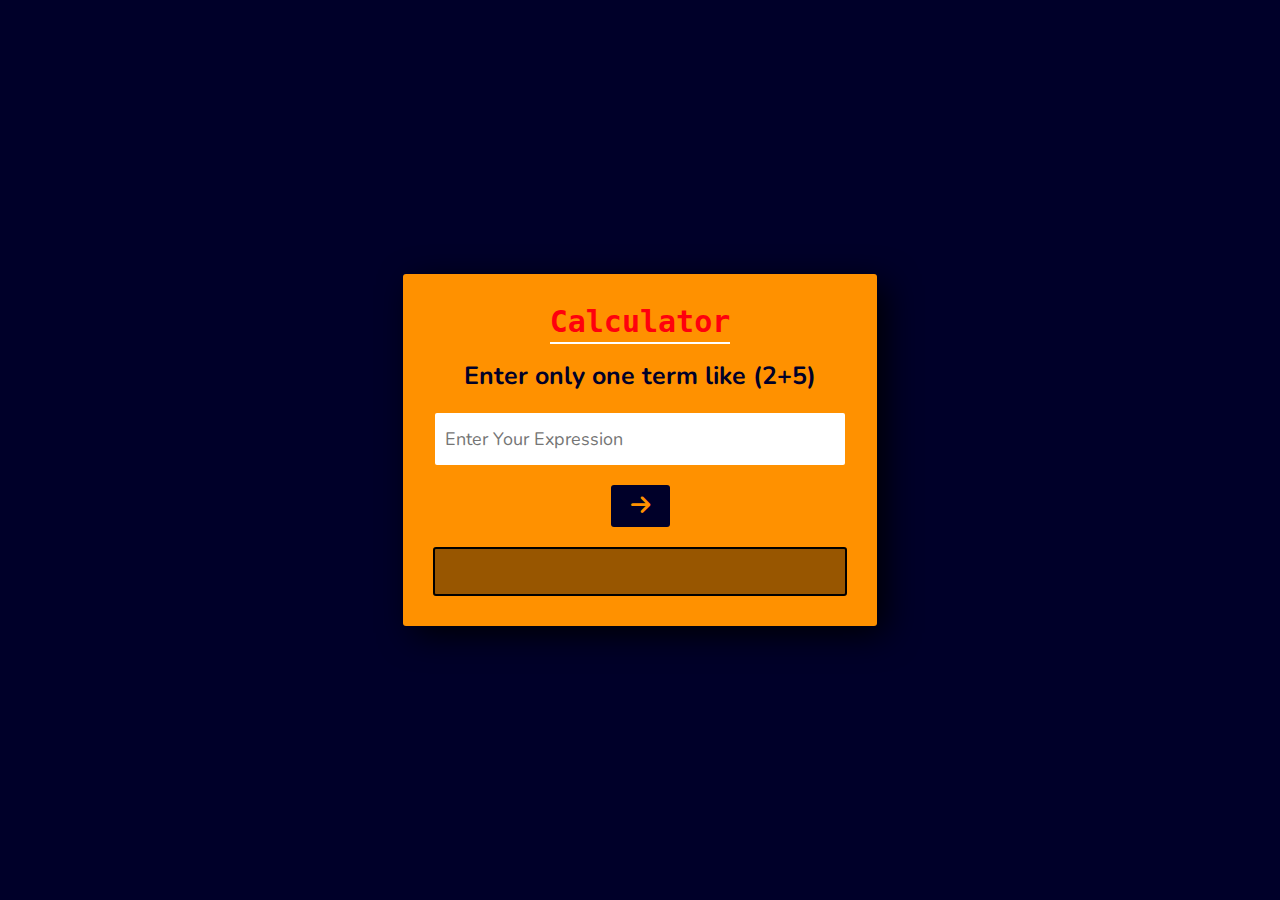
<file: calculator.html>
<!DOCTYPE html>
<html lang="en">
<head>
    <meta charset="UTF-8">
    <meta http-equiv="X-UA-Compatible" content="IE=edge">
    <meta name="viewport" content="width=device-width, initial-scale=1.0">
    <title>Calculator - Divyanshu</title>
    <link rel="stylesheet" href="./Calculator/CSS/style.css">
    <link rel="stylesheet" href="https://cdnjs.cloudflare.com/ajax/libs/font-awesome/6.2.0/css/all.min.css">
</head>
<body>
    <div class="calculator">
        <h1 class="head">Calculator</h1>
        <h1 class="help">Enter only one term like (2+5)</h1>
        <div class="form">
            <input type="text" placeholder="Enter your expression" name="expression">
            <button type="submit"><i class="fa-solid fa-arrow-right"></i></button>
        </div>
        <h2 class="show-result"></h2>
        <p class="error"hidden="">Please enter one term value (9-6)</p>
    </div>
    <script src="./Calculator/Js/index.js"></script>
</body>
</html>
</file>
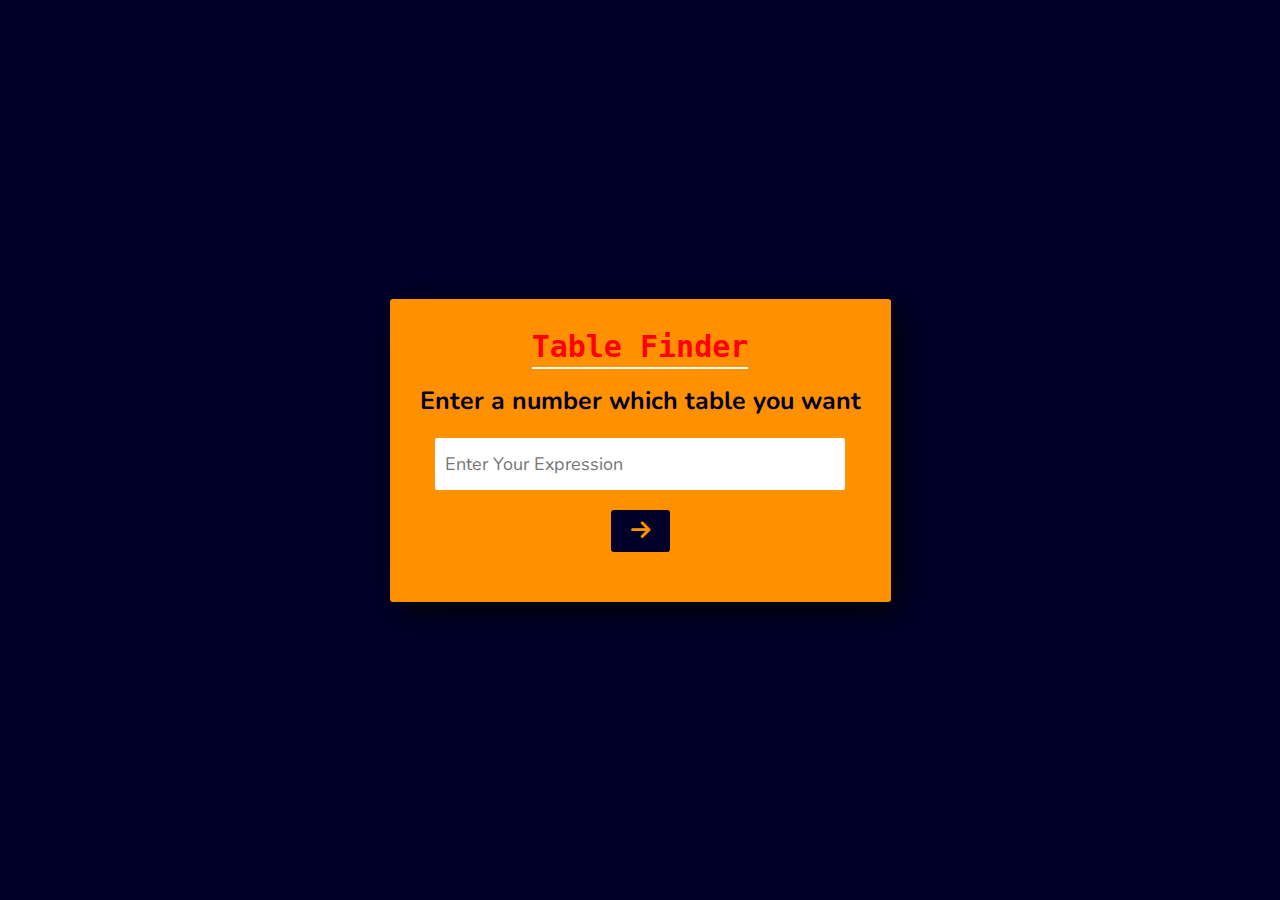
<file: table.html>
<!DOCTYPE html>
<html lang="en">
<head>
    <meta charset="UTF-8">
    <meta http-equiv="X-UA-Compatible" content="IE=edge">
    <meta name="viewport" content="width=device-width, initial-scale=1.0">
    <title>Table Finder - Divyanshu</title>
    <link rel="stylesheet" href="./Table/CSS/style.css">
    <link rel="stylesheet" href="https://cdnjs.cloudflare.com/ajax/libs/font-awesome/6.2.0/css/all.min.css">
</head>
<body>
    <div class="table">
        <h1 class="head">Table Finder</h1>
        <h1 class="help">Enter a number which table you want</h1>
        <div class="form">
            <input type="text" placeholder="Enter your expression" name="number">
            <button type="submit" class="submit"><i class="fa-solid fa-arrow-right"></i></button>
        </div>
        <h1 class="help no-m" id="fir-table"></h1>
        <h1 class="help no-m" id="sec-table"></h1>
        <h1 class="help no-m" id="thi-table"></h1>
        <h1 class="help no-m" id="fou-table"></h1>
        <h1 class="help no-m" id="fif-table"></h1>
        <h1 class="help no-m" id="six-table"></h1>
        <h1 class="help no-m" id="sev-table"></h1>
        <h1 class="help no-m" id="eig-table"></h1>
        <h1 class="help no-m" id="nin-table"></h1>
        <h1 class="help no-m" id="ten-table"></h1>
    </div>
    <script src="./Table/Js/script.js"></script>
</body>
</html>
</file>
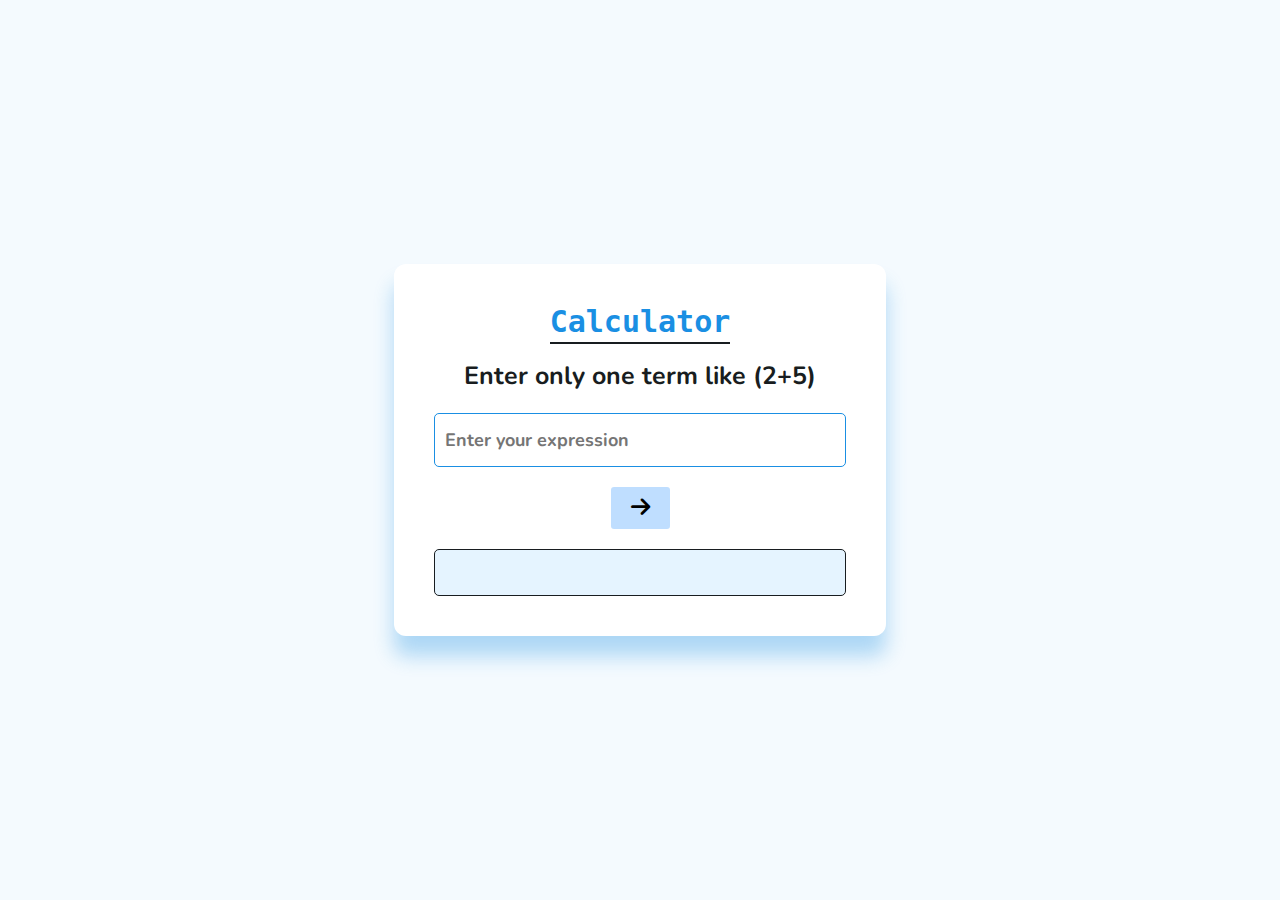
<file: Tools/calculator.html>
<!DOCTYPE html>
<html lang="en">
<head>
    <meta charset="UTF-8">
    <meta http-equiv="X-UA-Compatible" content="IE=edge">
    <meta name="viewport" content="width=device-width, initial-scale=1.0">
    <title>Calculator - Divyanshu</title>
    <link rel="stylesheet" href="../CSS/calculator.css">
    <link rel="stylesheet" href="https://cdnjs.cloudflare.com/ajax/libs/font-awesome/6.2.0/css/all.min.css">
</head>
<body>
    <div class="calculator">
        <h1 class="head">Calculator</h1>
        <h1 class="help">Enter only one term like (2+5)</h1>
        <div class="form">
            <input type="text" placeholder="Enter your expression" name="expression">
            <button type="submit"><i class="fa-solid fa-arrow-right"></i></button>
        </div>
        <h2 class="show-result"></h2>
        <p class="error"hidden="">Please enter one term value (9-6)</p>
    </div>
    <script src="../Js/calculator.js"></script>
</body>
</html>
</file>
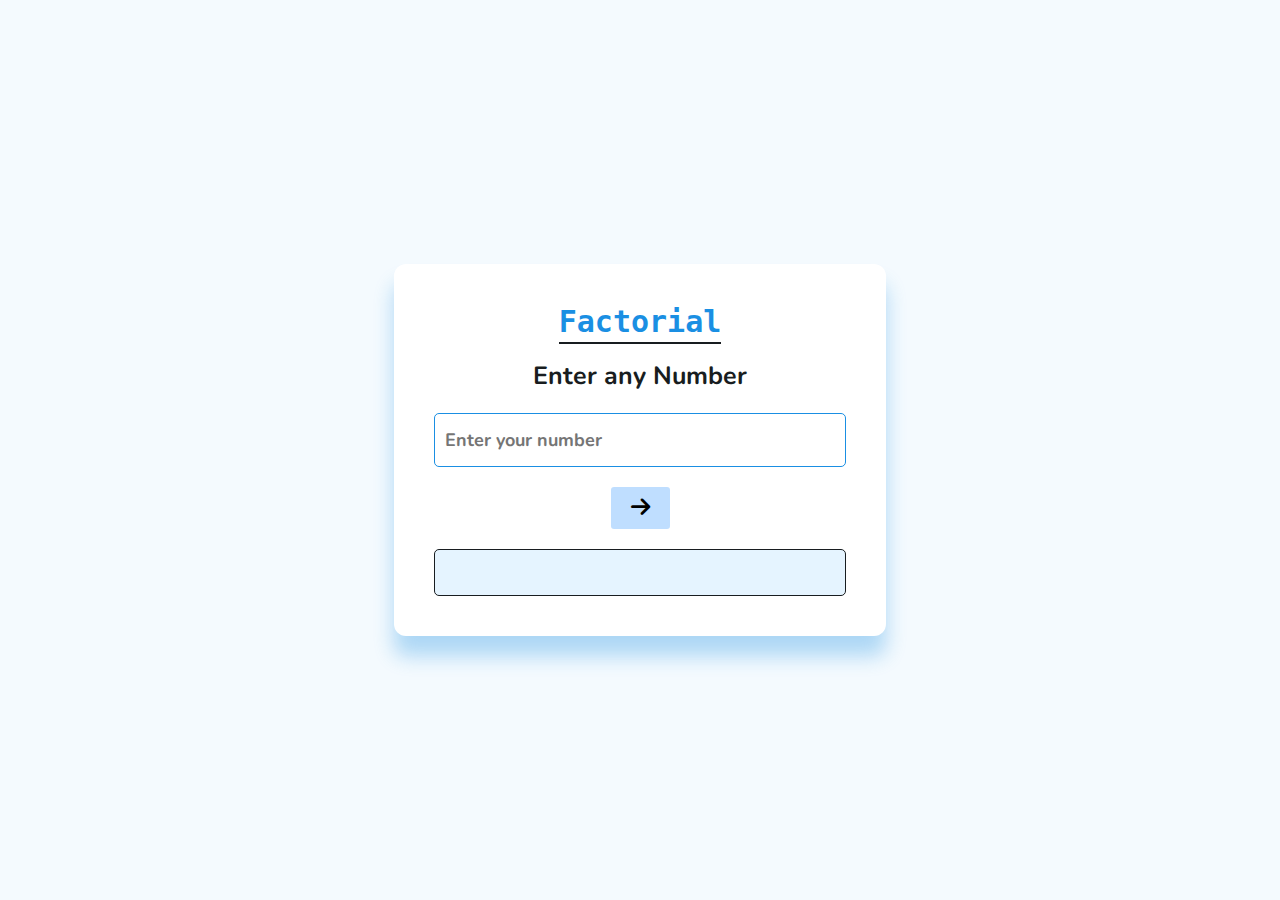
<file: Tools/factorial.html>
<!DOCTYPE html>
<html lang="en">
<head>
    <meta charset="UTF-8">
    <meta http-equiv="X-UA-Compatible" content="IE=edge">
    <meta name="viewport" content="width=device-width, initial-scale=1.0">
    <title>Factorial - Divyanshu</title>
    <link rel="stylesheet" href="../CSS/utils.css">
    <link rel="stylesheet" href="https://cdnjs.cloudflare.com/ajax/libs/font-awesome/6.2.0/css/all.min.css">
</head>
<body>
    <div class="calculator">
        <h1 class="head">Factorial</h1>
        <h1 class="help">Enter any Number</h1>
        <div class="form">
            <input type="text" placeholder="Enter your number" name="number">
            <button type="submit" id="submit"><i class="fa-solid fa-arrow-right"></i></button>
        </div>
        <h2 class="show-result"></h2>
    </div>
    <script src="../Js/factorial.js"></script>
</body>
</html>
</file>
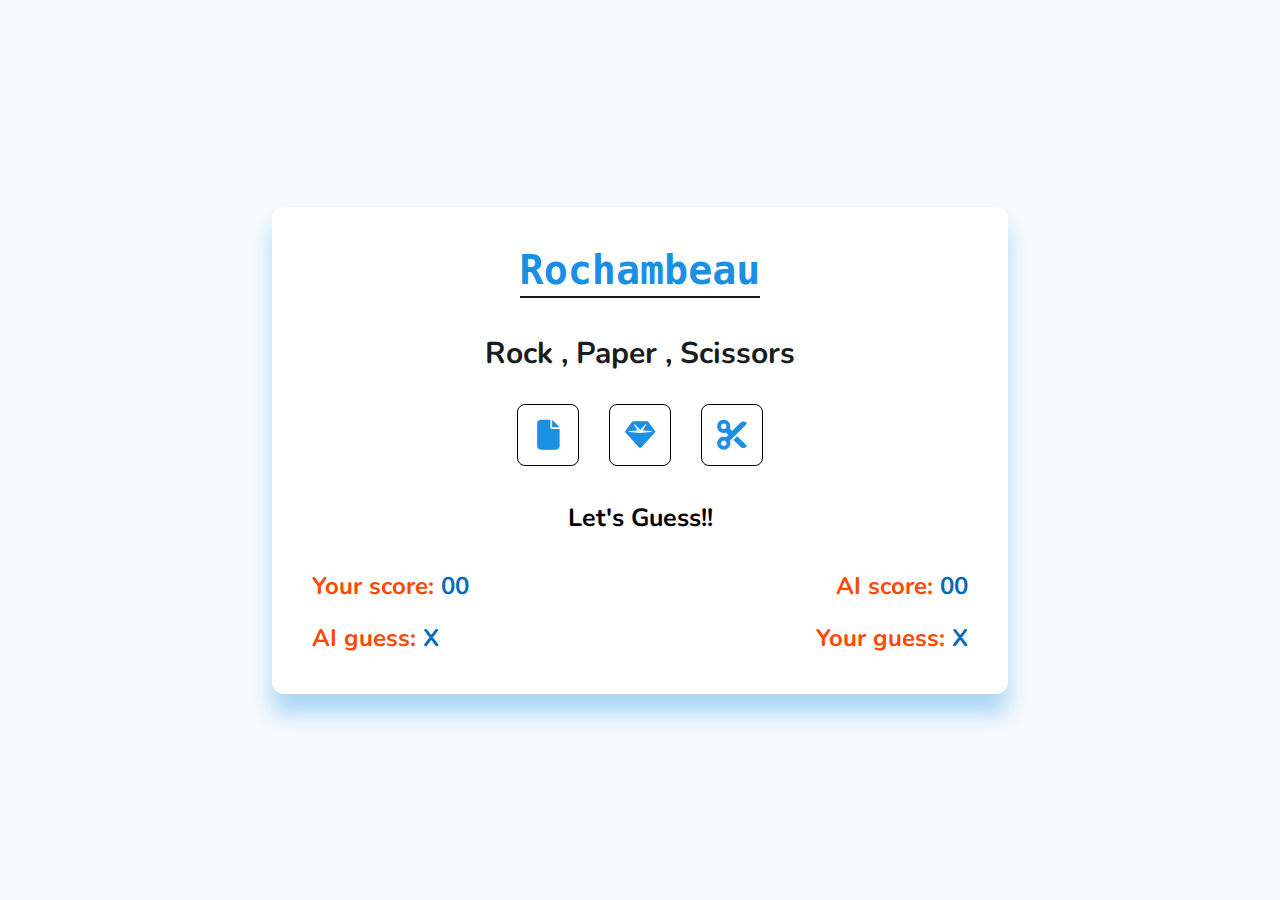
<file: Tools/game1.html>
<!DOCTYPE html>
<html lang="en">
<head>
    <meta charset="UTF-8">
    <meta http-equiv="X-UA-Compatible" content="IE=edge">
    <meta name="viewport" content="width=device-width, initial-scale=1.0">
    <title>Temperature Converter - Divyanshu</title>
    <link rel="stylesheet" href="../CSS/game1.css">
    <link rel="stylesheet" href="https://cdnjs.cloudflare.com/ajax/libs/font-awesome/6.2.0/css/all.min.css">
</head>
<body>
    <div class="calculator">
        <h1 class="head">Rochambeau</h1>
        <h2 class="help">Rock , Paper , Scissors</h2>
        <div class="select">
            <input type="radio" name="select" id="paper" value="paper">
            <label for="paper">
                <i class="fa-solid fa-file"></i>
            </label>
            <input type="radio" name="select" id="rock" value="rock">
            <label for="rock" style="margin: 0 3rem">
                <i class="fa-solid fa-gem"></i>
            </label>
            <input type="radio" name="select" id="scissors" value="scissors">
            <label for="scissors">
                <i class="fa-solid fa-scissors"></i>
            </label>
        </div>
        <h2 class="win-loose">Let's Guess!!</h2>
        <div class="guess">
            <h2 class="user">Your score: <span class="user-value" id="user_score">00</span></h2>
            <h2 class="comp">AI score: <span class="comp-value" id="comp_score">00</span></h2>
        </div>
        <div class="guess" style="margin-top: 2rem;">
            <h2 class="comp">AI guess: <span class="comp-value" id="comp_guess">X</span></h2>
            <h2 class="user">Your guess: <span class="user-value" id="user_guess">X</span></h2>
        </div>
    </div>
    <script src="../Js/game1.js"></script>
</body>
</html>
</file>
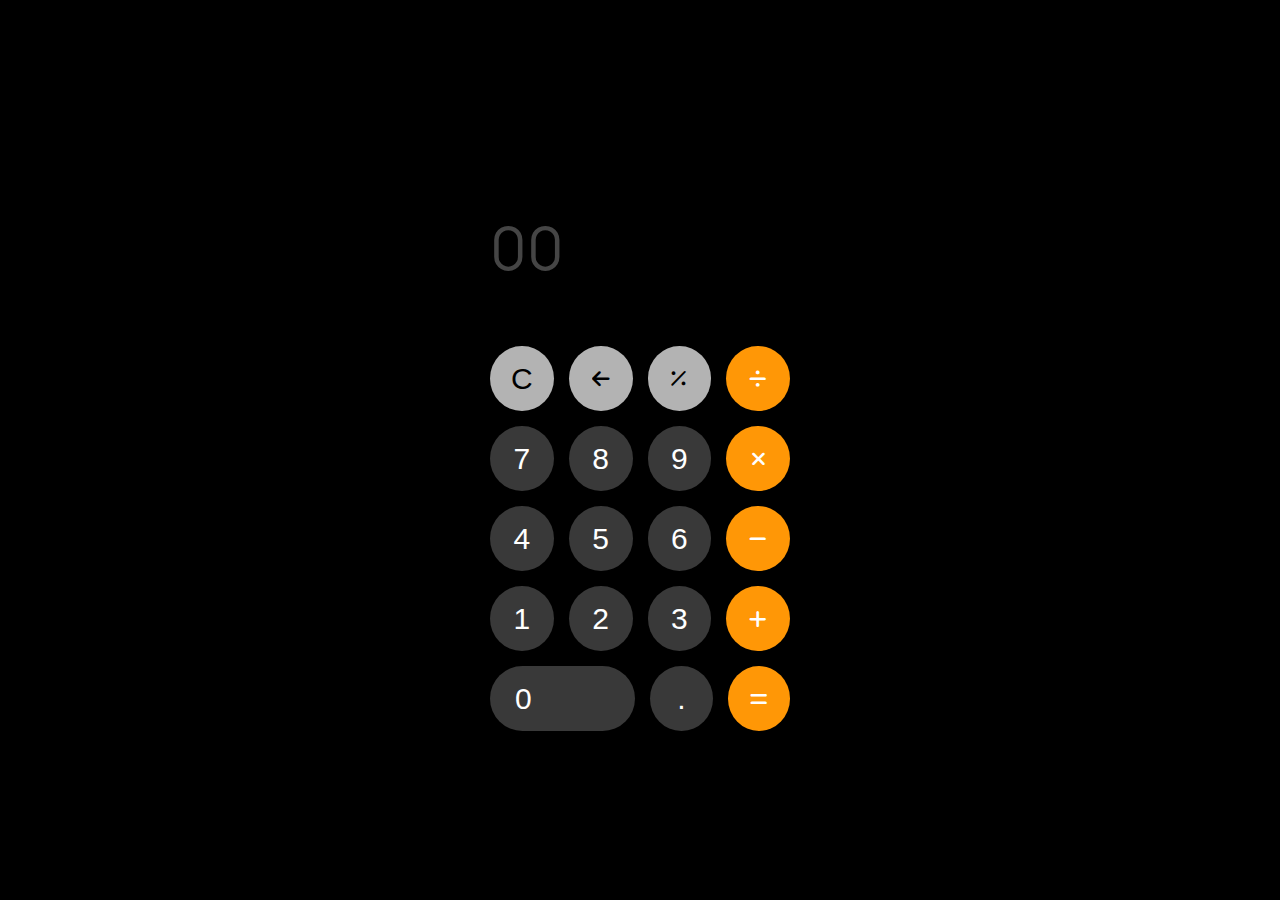
<file: Tools/ios-calculator.html>
<!DOCTYPE html>
<html lang="en">
<head>
    <meta charset="UTF-8">
    <meta http-equiv="X-UA-Compatible" content="IE=edge">
    <meta name="viewport" content="width=device-width, initial-scale=1.0">
    <title>Calculator - Divyanshu</title>
    <link rel="stylesheet" href="../CSS/ios-calculator.css">
    <link rel="stylesheet" href="https://cdnjs.cloudflare.com/ajax/libs/font-awesome/6.2.0/css/all.min.css">
</head>
<body>
    <div class="calculator">
        <input type="text" placeholder="00" name="exp" disabled>
        <div class="row">
            <button class="circle-btn" id="clear">C</button>
            <button class="circle-btn margin-left font" id="back"><i class="fa-solid fa-arrow-left font"></i></button>
            <button class="circle-btn margin-left" id="percent" value="%"><i class="fa-regular fa-percent font"></i></button>
            <button class="circle-btn yellow-btn margin-left" id="divide" value="/"><i class="fa-solid fa-divide font"></i></button>
        </div>
        <div class="row">
            <button class="circle-btn lght-clr" id="seven" value="7">7</button>
            <button class="circle-btn margin-left lght-clr" id="eight" value="8">8</button>
            <button class="circle-btn margin-left lght-clr" id="nine" value="9">9</button>
            <button class="circle-btn yellow-btn margin-left font"id="multiply" value="x"><i class="fa-solid fa-xmark"></i></button>
        </div>
        <div class="row">
            <button class="circle-btn lght-clr" id="four" value="4">4</button>
            <button class="circle-btn margin-left lght-clr" id="five" value="5">5</button>
            <button class="circle-btn margin-left lght-clr" id="six" value="6">6</button>
            <button class="circle-btn yellow-btn margin-left" id="minus" value="-"><i class="fa-solid fa-minus font"></i></button>
        </div>
        <div class="row">
            <button class="circle-btn lght-clr" id="one" value="1">1</button>
            <button class="circle-btn margin-left lght-clr" id="two" value="2">2</button>
            <button class="circle-btn margin-left lght-clr" id="three" value="3">3</button>
            <button class="circle-btn yellow-btn margin-left" id="plus" value="+"><i class="fa-solid fa-plus font"></i></button>
        </div>
        <div class="row">
            <button class="circle-btn lght-clr zero" id="zero" value="0">0</button>
            <button class="circle-btn margin-left lght-clr"id="dot" value=".">.</button>
            <button class="circle-btn yellow-btn margin-left" id="equal"><i class="fa-solid fa-equals font"></i></button>
        </div>
    </div>
    <script src="../Js/ios-calculator.js"></script>
</body>
</html>
</file>
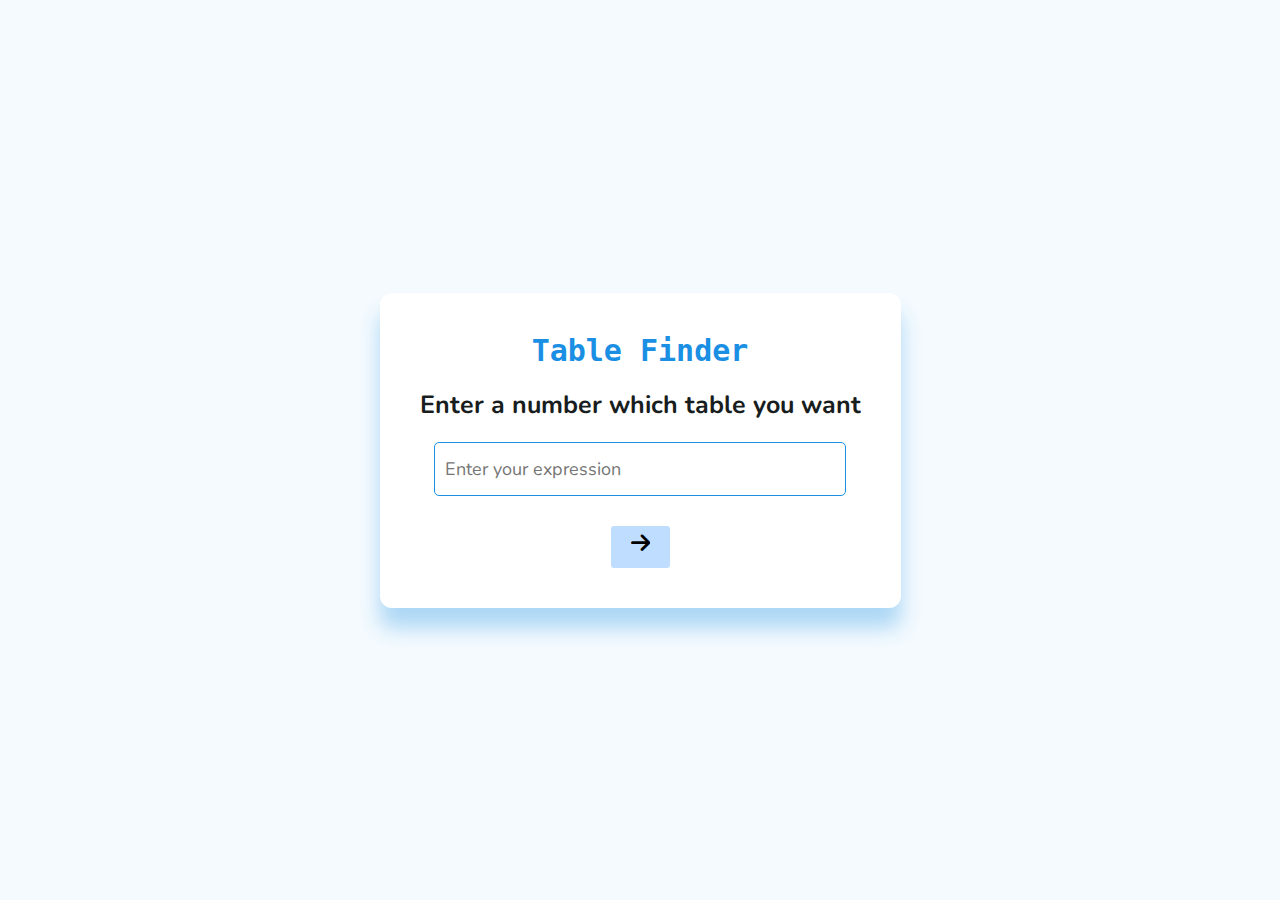
<file: Tools/table.html>
<!DOCTYPE html>
<html lang="en">
<head>
    <meta charset="UTF-8">
    <meta http-equiv="X-UA-Compatible" content="IE=edge">
    <meta name="viewport" content="width=device-width, initial-scale=1.0">
    <title>Table Finder - Divyanshu</title>
    <link rel="stylesheet" href="../CSS/table.css">
    <link rel="stylesheet" href="https://cdnjs.cloudflare.com/ajax/libs/font-awesome/6.2.0/css/all.min.css">
</head>
<body>
    <div class="table">
        <h1 class="head">Table Finder</h1>
        <h1 class="help">Enter a number which table you want</h1>
        <div class="form">
            <input type="text" placeholder="Enter your expression" name="number">
            <button type="submit" class="submit"><i class="fa-solid fa-arrow-right"></i></button>
        </div>
        <h1 class="help no-m" id="fir-table"></h1>
        <h1 class="help no-m" id="sec-table"></h1>
        <h1 class="help no-m" id="thi-table"></h1>
        <h1 class="help no-m" id="fou-table"></h1>
        <h1 class="help no-m" id="fif-table"></h1>
        <h1 class="help no-m" id="six-table"></h1>
        <h1 class="help no-m" id="sev-table"></h1>
        <h1 class="help no-m" id="eig-table"></h1>
        <h1 class="help no-m" id="nin-table"></h1>
        <h1 class="help no-m" id="ten-table"></h1>
    </div>
    <script src="../Js/table.js"></script>
</body>
</html>
</file>
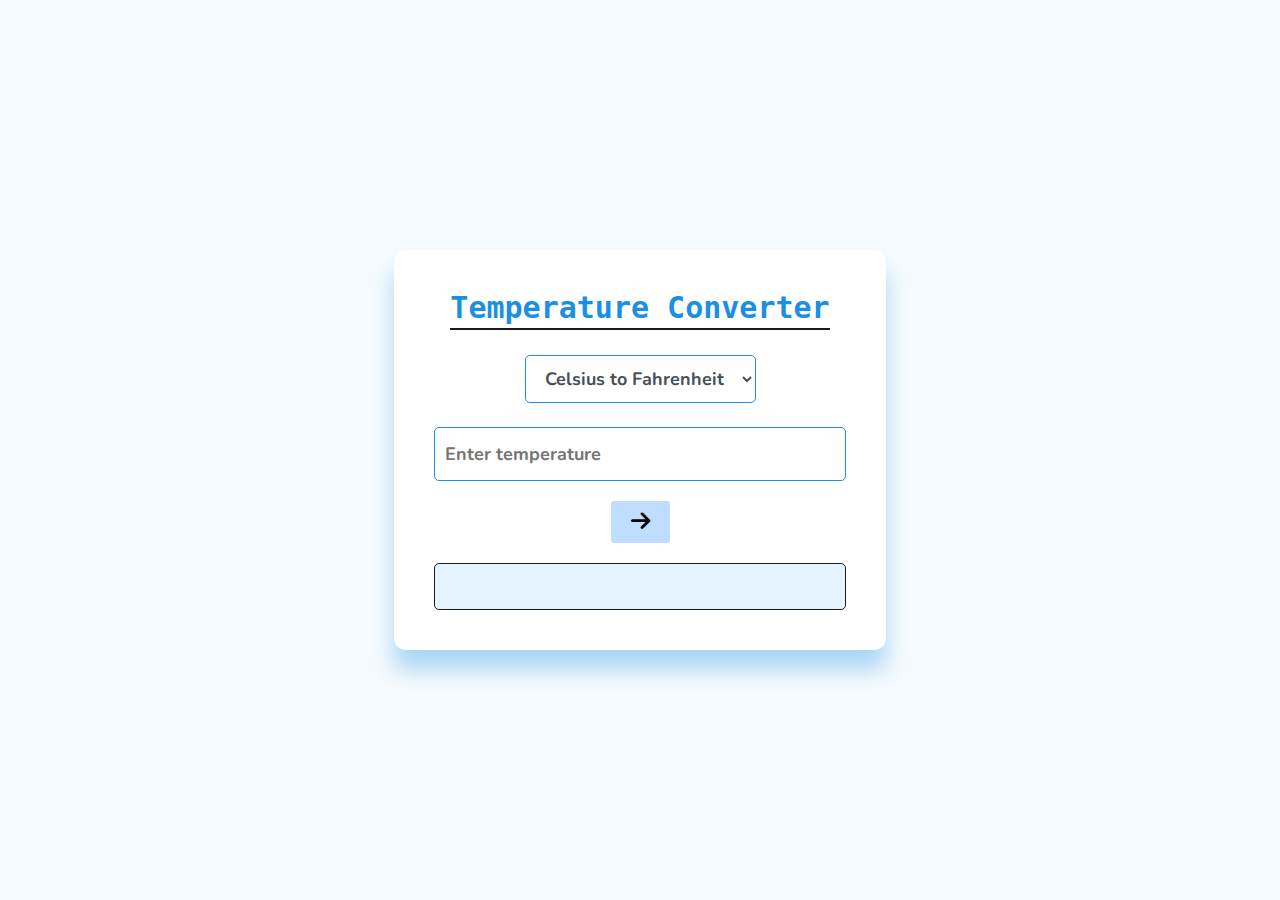
<file: Tools/Temp-converter.html>
<!DOCTYPE html>
<html lang="en">

<head>
    <meta charset="UTF-8">
    <meta http-equiv="X-UA-Compatible" content="IE=edge">
    <meta name="viewport" content="width=device-width, initial-scale=1.0">
    <title>Temperature Converter - Divyanshu</title>
    <link rel="stylesheet" href="../CSS/utils.css">
    <link rel="stylesheet" href="https://cdnjs.cloudflare.com/ajax/libs/font-awesome/6.2.0/css/all.min.css">
</head>

<body>
    <div class="calculator">
        <h1 class="head">Temperature Converter</h1>
        <select name="units" id="">
            <option>Celsius to Fahrenheit</option>
            <option>Fahrenheit to Celsius</option>
            <option>Celsius to kelvin</option>
            <option>kelvin to Celsius</option>
        </select>
        <div class="form">
            <input type="text" placeholder="Enter temperature" name="number" class="value">
            <button type="submit" id="submit"><i class="fa-solid fa-arrow-right"></i></button>
        </div>
        <h2 class="show-result"></h2>
    </div>
    <script src="../Js/temp-convert.js"></script>
</body>

</html>
</file>
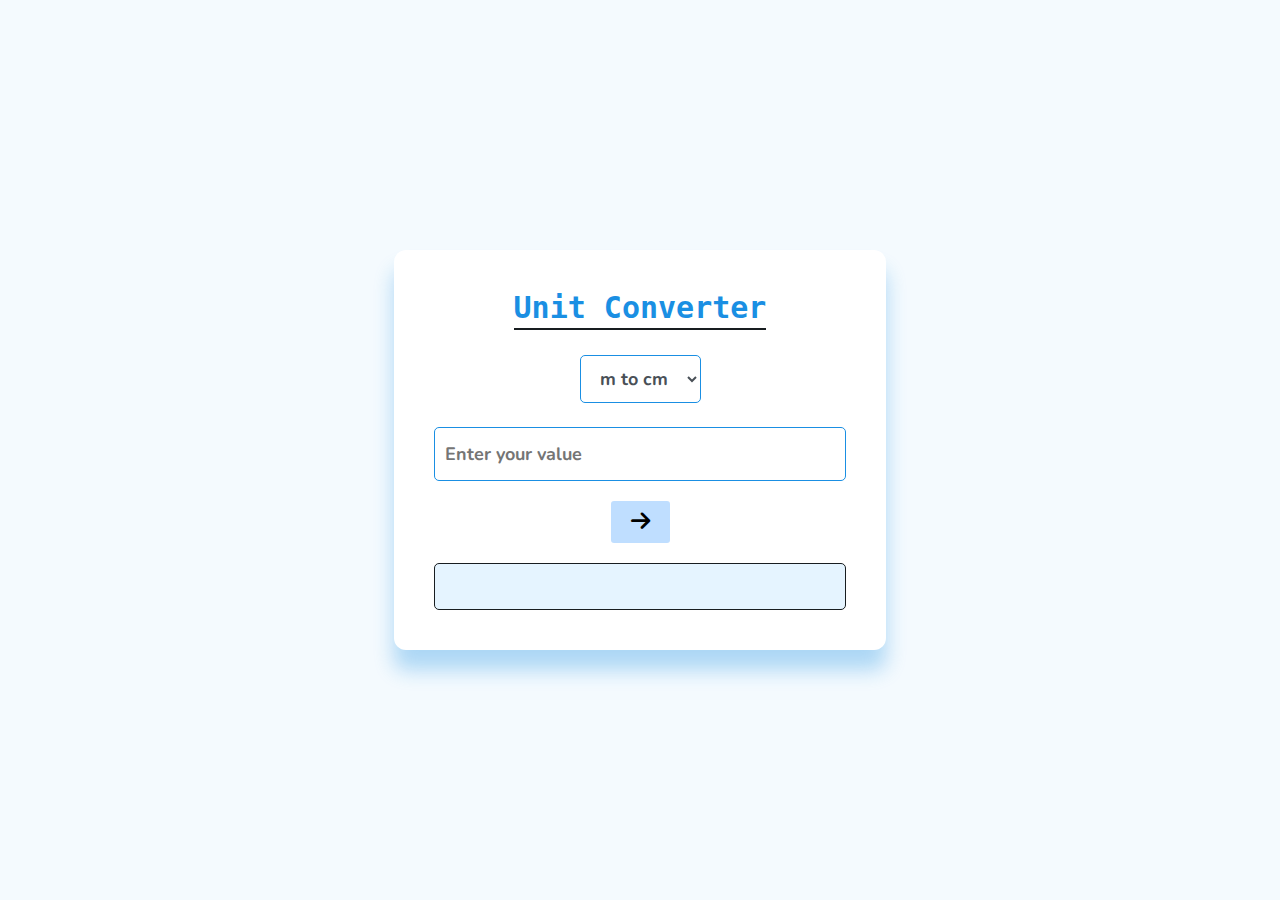
<file: Tools/unit-converter.html>
<!DOCTYPE html>
<html lang="en">

<head>
    <meta charset="UTF-8">
    <meta http-equiv="X-UA-Compatible" content="IE=edge">
    <meta name="viewport" content="width=device-width, initial-scale=1.0">
    <title>Unit Converter - Divyanshu</title>
    <link rel="stylesheet" href="../CSS/utils.css">
    <link rel="stylesheet" href="https://cdnjs.cloudflare.com/ajax/libs/font-awesome/6.2.0/css/all.min.css">
</head>

<body>
    <div class="calculator">
        <h1 class="head">Unit Converter</h1>
        <select name="units" id="">
            <option>m to cm</option>
            <option>cm to m</option>
            <option>m to km</option>
            <option>km to m</option>
            <option>ml to l</option>
            <option>l to ml</option>
            <option>g to kg</option>
            <option>kg to g</option>
            <option>in to ft</option>
            <option>ft to in</option>
        </select>
        <div class="form">
            <input type="text" placeholder="Enter your value" name="number" class="value">
            <button type="submit" id="submit"><i class="fa-solid fa-arrow-right"></i></button>
        </div>
        <h2 class="show-result"></h2>
    </div>
    <script src="../Js/unit-con.js"></script>
</body>

</html>
</file>
<file: Calculator/CSS/style.css>
@import url('https://fonts.googleapis.com/css2?family=Nunito:wght@700&display=swap');

* {
    margin: 0;
    font-family: 'Nunito';
    padding: 0;
}

html {
    font-size: 62.5%;
}

body {
    height: 100vh;
    display: grid;
    place-items: center;
    background-color: rgb(0, 0, 41);
}

.calculator {
    background-color: rgb(255, 145, 0);
    padding: 3rem;
    box-shadow: 9px 9px 34px -2px #000;
    border-radius: 3px;
    display: grid;
    place-items: center;
}

input[type="text"] {
    font-size: 1.8rem;
    text-transform: capitalize;
    height: 5.2rem;
    width: 40rem;
    padding-left: 1rem;
    border: none;
    border-radius: 2px;
    transition: .2s ease-in-out;
}

input:focus {
    outline: none;
    box-shadow: 0 0 0 4px rgba(255, 0, 34, 0.39);
}

.form {
    margin-top: 2rem;
    display: flex;
    align-items: center;
    flex-direction: column;
    justify-content: center;
}

.help {
    color: rgb(0, 0, 41);
    margin-top: 2rem;
    font-size: 2.5rem;
}

button {
    padding: 0.6rem 2rem;
    border: none;
    border-radius: 3px;
    background: rgb(0, 0, 41);
    color: rgb(255, 145, 0);
    font-size: 2.2rem;
    margin: 2rem 0;
    cursor: pointer;
    transition: .2s;
}

button:hover {
    opacity: 0.9;
}

button:active {
    opacity: 0.8;
}

.show-result {
    width: 40rem;
    display: flex;
    align-items: center;
    padding-left: 1rem;
    font-size: 2rem;
    height: 4.5rem;
    background-color: rgba(0, 0, 0, 0.404);
    border: 2px solid black;
    border-radius: 3px;
}

.head {
    color: rgb(255, 0, 13);
    font-size: 3rem;
    font-family: monospace;
    position: relative;
}

.head::after {
    background-color: #fff;
    position: absolute;
    bottom: -5px;
    width: 100%;
    content: "";
    height: 2px;
    display: block;
}
.error{
    color: rgb(255, 0, 13);
    margin-top: 10px;
    font-size: 15px;
}
@media only screen and (max-width: 500px) {
    html {
        font-size: 55%;
    }

    .calculator {
        padding: 5rem 2rem;
    }

    .show-result,
    input[type="text"] {
        height: 4.5rem;
        width: 30rem;
    }

    .help {
        font-size: 2.2rem;
    }
}
</file>
<file: Table/CSS/style.css>
@import url('https://fonts.googleapis.com/css2?family=Nunito:wght@700&display=swap');

* {
    margin: 0;
    font-family: 'Nunito';
    padding: 0;
}

html {
    font-size: 62.5%;
}

body {
    height: 100vh;
    display: grid;
    place-items: center;
    background-color: rgb(0, 0, 41);
}

.table {
    background-color: rgb(255, 145, 0);
    padding: 3rem;
    box-shadow: 9px 9px 34px -2px #000;
    margin: 4rem;
    border-radius: 3px;
    display: grid;
    place-items: center;
}

input[type="text"] {
    font-size: 1.8rem;
    text-transform: capitalize;
    height: 5.2rem;
    width: 40rem;
    padding-left: 1rem;
    border: none;
    border-radius: 2px;
    transition: .2s ease-in-out;
}

input:focus {
    outline: none;
    box-shadow: 0 0 0 4px rgba(255, 0, 34, 0.39);
}

.form {
    margin-top: 2rem;
    display: flex;
    align-items: center;
    flex-direction: column;
    justify-content: center;
}

.help {
    color: rgb(0, 0, 41);
    margin-top: 2rem;
    font-size: 2.5rem;
}

.no-m{
    margin-top: 0;
}

button {
    padding: 0.6rem 2rem;
    border: none;
    border-radius: 3px;
    background: rgb(0, 0, 41);
    color: rgb(255, 145, 0);
    font-size: 2.2rem;
    margin: 2rem 0;
    cursor: pointer;
    transition: .2s;
}

button:hover {
    opacity: 0.9;
}

button:active {
    opacity: 0.8;
}

.head {
    color: rgb(255, 0, 13);
    font-size: 3rem;
    font-family: monospace;
    position: relative;
}

.head::after {
    background-color: #fff;
    position: absolute;
    bottom: -5px;
    width: 100%;
    content: "";
    height: 2px;
    display: block;
}
</file>
<file: CSS/calculator.css>
@import url('https://fonts.googleapis.com/css2?family=Nunito:wght@700&display=swap');
@import url('https://fonts.googleapis.com/css2?family=Nunito:wght@500&display=swap');

* {
    margin: 0;
    font-family: 'Nunito';
    font-weight: 700;
    padding: 0;
}

html {
    font-size: 62.5%;
}

body {
    height: 100vh;
    display: grid;
    place-items: center;
    background-color: #eff7fda8;
}

.calculator {
    background-color: #fff;
    padding: 4rem;
    box-shadow: 0 20px 20px rgb(26 143 227 / 32%);
    border-radius: 12px;
    display: grid;
    place-items: center;
}

input[type="text"] {
    font-size: 1.8rem;
    height: 5.2rem;
    width: 40rem;
    padding-left: 1rem;
    border: 1.5px solid #1a8fe3;
    color: #495057;
    border-radius: 5px;
    transition: .2s ease-in-out;
}

input:focus {
    outline: none;
box-shadow: 0 0 0 3.5px rgba(0,123,255,.25);
}

.form {
    margin-top: 2rem;
    display: flex;
    align-items: center;
    flex-direction: column;
    justify-content: center;
}

.help {
    color: #181d20;
    margin-top: 2rem;
    font-size: 2.5rem;
}

button {
    padding: 0.6rem 2rem;
    border: none;
    border-radius: 3px;
    background: rgba(0,123,255,.25);
    color: #000;
    font-size: 2.2rem;
    margin: 2rem 0;
    cursor: pointer;
    transition: .2s;
}

button:hover {
    opacity: 0.9;
}

button:active {
    opacity: 0.8;
}

.show-result {
    width: 40rem;
    display: flex;
    align-items: center;
    padding-left: 1rem;
    font-size: 2rem;
    font-weight: 500;
    height: 4.5rem;
    background-color: #e5f4ff;
    border: 1.5px solid #181d20;
    border-radius: 5px;
}

.head {
    color: #1a8fe3;
    font-size: 3rem;
    font-family: monospace;
    position: relative;
}

.head::after {
    background-color: #181d20;
    position: absolute;
    bottom: -5px;
    width: 100%;
    content: "";
    height: 2px;
    display: block;
}

.error {
    color: rgb(255, 0, 13);
    margin-top: 10px;
    font-size: 15px;
}

@media only screen and (max-width: 500px) {
    html {
        font-size: 55%;
    }

    .calculator {
        padding: 5rem 2rem;
    }

    .show-result,
    input[type="text"] {
        height: 4.5rem;
        width: 30rem;
    }

    .help {
        font-size: 2.2rem;
    }
}
</file>
<file: CSS/utils.css>
@import url('https://fonts.googleapis.com/css2?family=Nunito:wght@700&display=swap');
@import url('https://fonts.googleapis.com/css2?family=Nunito:wght@500&display=swap');

* {
    margin: 0;
    font-family: 'Nunito';
    font-weight: 700;
    padding: 0;
}

html {
    font-size: 62.5%;
}

body {
    height: 100vh;
    display: grid;
    place-items: center;
    background-color: #eff7fda8;
}

.calculator {
    background-color: #fff;
    padding: 4rem;
    box-shadow: 0 20px 20px rgb(26 143 227 / 32%);
    border-radius: 12px;
    display: grid;
    place-items: center;
}

input[type="text"] {
    font-size: 1.8rem;
    height: 5.2rem;
    width: 40rem;
    padding-left: 1rem;
    border: 1.5px solid #1a8fe3;
    color: #495057;
    border-radius: 5px;
    transition: .2s ease-in-out;
}

input:focus,
select:focus {
    outline: none;
    box-shadow: 0 0 0 3.5px rgba(0, 123, 255, .25);
}

.form {
    margin-top: 2rem;
    display: flex;
    align-items: center;
    flex-direction: column;
    justify-content: center;
}

.help {
    color: #181d20;
    margin-top: 2rem;
    font-size: 2.5rem;
}

button {
    padding: 0.6rem 2rem;
    border: none;
    border-radius: 3px;
    background: rgba(0, 123, 255, .25);
    color: #000;
    font-size: 2.2rem;
    margin: 2rem 0;
    cursor: pointer;
    transition: .2s;
}

button:hover {
    opacity: 0.9;
}

button:active {
    opacity: 0.8;
}

.show-result {
    width: 40rem;
    display: flex;
    align-items: center;
    padding-left: 1rem;
    font-size: 2rem;
    font-weight: 500;
    height: 4.5rem;
    background-color: #e5f4ff;
    border: 1.5px solid #181d20;
    border-radius: 5px;
}

.head {
    color: #1a8fe3;
    font-size: 3rem;
    font-family: monospace;
    position: relative;
}

.head::after {
    background-color: #181d20;
    position: absolute;
    bottom: -5px;
    width: 100%;
    content: "";
    height: 2px;
    display: block;
}

.error {
    color: rgb(255, 0, 13);
    margin-top: 10px;
    font-size: 15px;
}

select{
    margin-top: 3rem;
    margin-bottom: 0.4rem;
    font-size: 1.8rem;
    background: #fff;
    border: 1.5px solid #1a8fe3;
    border-radius: 5px;
    padding: 1rem 1.5rem;
    transition: box-shadow .3s ease-in-out;
    color: #495057;
    cursor: pointer;
}

@media only screen and (max-width: 500px) {
    html {
        font-size: 55%;
    }

    .calculator {
        padding: 5rem 2rem;
    }

    .show-result,
    input[type="text"] {
        height: 4.5rem;
        width: 30rem;
    }

    .help {
        font-size: 2.2rem;
    }
}
</file>
<file: CSS/game1.css>
@import url('https://fonts.googleapis.com/css2?family=Nunito:wght@700&display=swap');
@import url('https://fonts.googleapis.com/css2?family=Nunito:wght@500&display=swap');

* {
    margin: 0;
    font-family: 'Nunito';
    font-weight: 700;
    padding: 0;
}

html {
    font-size: 62.5%;
}

body {
    height: 100vh;
    display: grid;
    place-items: center;
    background-color: #eff7fda8;
}

.calculator {
    background-color: #fff;
    padding: 4rem;
    width: 65.6rem;
    box-shadow: 0 20px 20px rgb(26 143 227 / 32%);
    border-radius: 12px;
    display: grid;
    place-items: center;
}

.help {
    color: #181d20;
    margin-top: 4rem;
    margin-bottom: 3rem;
    font-size: 3rem;
}

.head {
    color: #1a8fe3;
    font-size: 4rem;
    font-family: monospace;
    position: relative;
}

.head::after {
    background-color: #181d20;
    position: absolute;
    bottom: -5px;
    width: 100%;
    content: "";
    height: 2px;
    display: block;
}

.select {
    display: flex;
    justify-content: center;
}

input {
    display: none;
}


label {
    color: #1a8fe3;
    display: flex;
    justify-content: center;
    align-items: center;
    font-size: 3rem;
    transition: .2s ease-in-out;
    border-radius: 8px;
    width: 6rem;
    height: 6rem;
    cursor: pointer;
    border: 1px solid #000;
}

input:active+label {
    background-color: #1a8fe3;
    color: #fff;
    border-color: #1a8fe3;
}

.win-loose {
    font-size: 2.5rem;
    margin: 3.5rem 0;
}

.guess {
    display: flex;
    justify-content: space-between;
    width: 100%;
}

.user, .comp {
    font-size: 2.4rem;
}

.user, .comp {
    color: rgb(255, 72, 0);
}

.user-value, .comp-value {
    color: #006bb8;
}


@media only screen and (max-width: 700px) {
    html {
        font-size: 55%;
    }

    .calculator {
        padding: 5rem 2rem;
        width: 80%;
    }

    .help {
        font-size: 2.2rem;
    }

    .user, .comp {
        font-size: 1.8rem;
    }
}
</file>
<file: CSS/ios-calculator.css>
@import url('https://fonts.googleapis.com/css2?family=Manrope:wght@500&display=swap');
@import url('https://fonts.googleapis.com/css2?family=Nunito:wght@200&display=swap');

* {
    overflow: hidden;
    margin: 0;
    padding: 0;
}

html {
    font-size: 62.5%;
}

body {
    font-family: 'Manrope';
    background: #000;   
    display: grid;
    place-items: center;
    height: 100vh;
}

.row {
    display: flex;
    justify-content: center;
    align-items: center;
    margin-top: 1.5rem;
}

.circle-btn {
    width: 6.5rem;
    height: 6.5rem;
    display: grid;
    place-items: center;
    border-radius: 50%;
    border: none;
    font-weight: 500;
    background-color: #b3b3b3;
    font-size: 3rem;
    transition: opacity 0.2s ease-in-out;
}

.circle-btn:hover{
    cursor: pointer;
    opacity: 0.8;
}
.circle-btn:active{
    opacity: 0.6;
}
.font{
    font-size: 2rem;
}

.yellow-btn{
    background-color: #ff9706;
    color: #fff;
}

.margin-left{
    margin-left: 1.5rem;
}

.lght-clr{
    background-color: #6e6e6e85;
    color: #fff;
}

.zero{
    display: flex;
    justify-content: start;
    width: 15rem;
    align-items: center;
    padding-left: 2.5rem;
    border-radius: 50px;
}

.calculator{
    width: 30rem;
    margin-bottom: 2rem;
    margin-top: 2rem;
}

input{
    font-family: 'Nunito';
    width: 86vw;
    background-color: transparent;
    border: none;
    font-size: 6rem;
    color: #fff;
    height: 18vh
}

input:placeholder-shown {
    color: #fff;
}

input::placeholder {
    color: rgba(128, 128, 128, 0.541);
    font-family: 'Manrope';
}

input:focus{
    outline: transparent;
}
</file>
<file: CSS/table.css>
@import url('https://fonts.googleapis.com/css2?family=Nunito:wght@700&display=swap');

* {
    overflow: hidden;
    margin: 0;
    font-family: 'Nunito';
    padding: 0;
}

html {
    font-size: 62.5%;
}

body {
    display: grid;
    place-items: center;
    background-color: #eff7fda8;
    height: 100vh;
}

.table {
    background-color: #fff;
    padding: 1.2rem;
    box-shadow: 0 20px 20px rgb(26 143 227 / 32%);
    padding: 4rem;
    border-radius: 12px;
    display: grid;
    place-items: center;
}

input[type="text"] {
    font-size: 1.8rem;
    height: 5.2rem;
    width: 40rem;
    padding-left: 1rem;
    border: 1.5px solid #1a8fe3;
    border-radius: 5px;
    transition: .2s ease-in-out;
    color: #495057;
}

input:focus {
    outline: none;
    box-shadow: 0 0 0 3.5px rgba(0,123,255,.25);
}

.form {
    margin-top: 2rem;
    display: flex;
    align-items: center;
    flex-direction: column;
    justify-content: center;
}

.help {
    color: #181d20;
    text-align: center;
    margin-top: 2rem;
    font-size: 2.5rem;
}

.no-m{
    margin-top: 0;
}

button {
    padding: 0.6rem 2rem;
    border: none;
    border-radius: 3px;
    background:rgba(0,123,255,.25);
    color: #000;
    font-size: 2.2rem;
    margin-top: 3rem;
    cursor: pointer;
    transition: .2s;
}

button:hover {
    opacity: 0.9;
}

button:active {
    opacity: 0.8;
}

.head {
    color: #1a8fe3;
    font-size: 3rem;
    font-family: monospace;
    position: relative;
}

.head::after {
    background-color: #181d20;
    position: absolute;
    bottom: -5px;
    width: 100%;
    content: "";
    height: 2px;
    display: block;
}

@media  only screen and (max-width: 770px){
    html{
        font-size: 47%;
    }
    body{
        padding: 6rem 2rem;
        padding-top: 0;
    }
    .table {
        padding: 3rem;
    }
    input[type="text"] {
        width: 37rem;
    }
}
</file>
